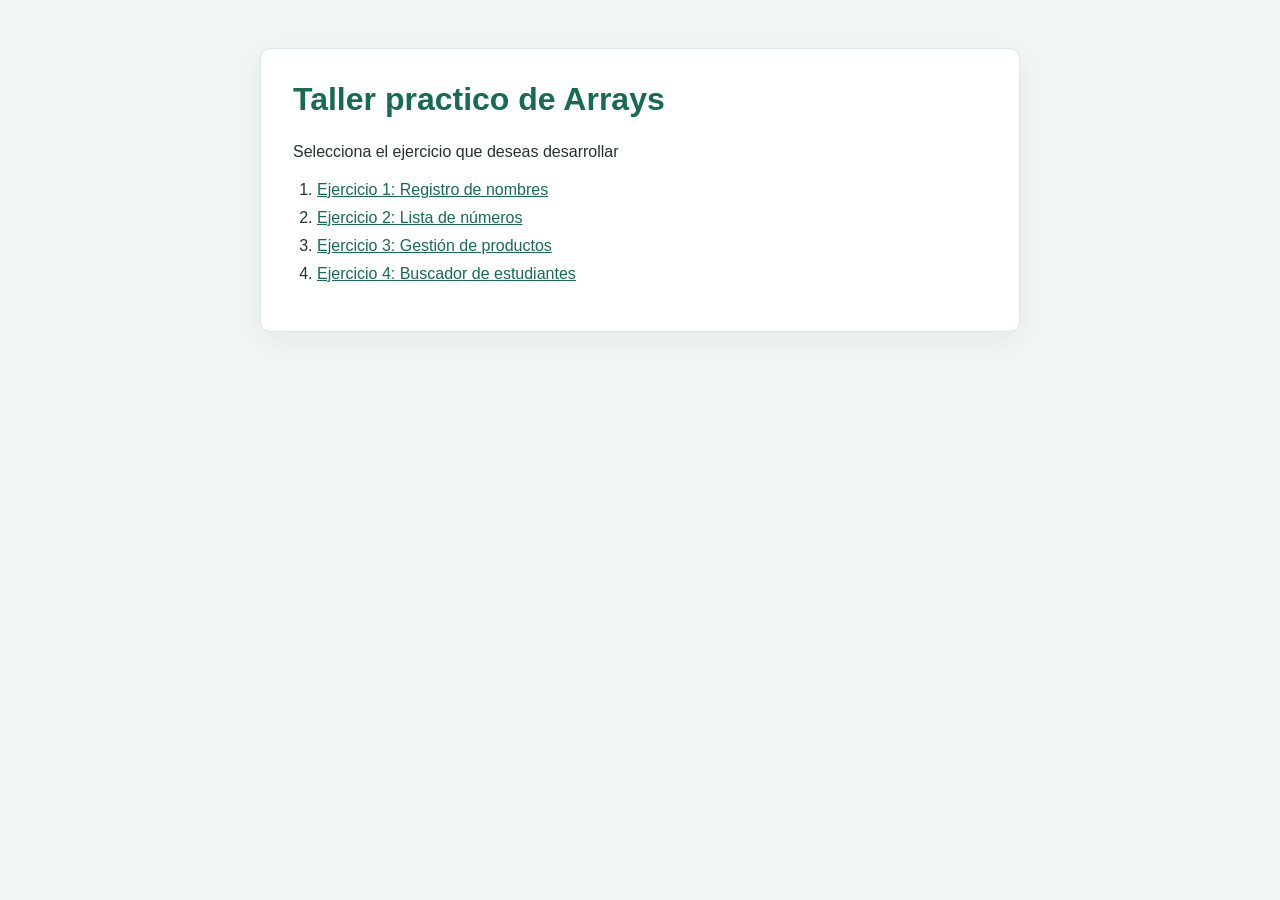
<file: index.html>
<!DOCTYPE html>
<html lang="en">
<head>
    <meta charset="UTF-8">
    <meta name="viewport" content="width=device-width, initial-scale=1.0">
    <title>Taller Arrays</title>
    <link rel="stylesheet" href="css/estilos.css">
</head>
<body>
    <h1>Taller practico de Arrays</h1>
    <p>Selecciona el ejercicio que deseas desarrollar</p>

    <ol>
        <li><a href="ejercicio1.html">Ejercicio 1: Registro de nombres</a></li>
        <li><a href="ejercicio2.html">Ejercicio 2: Lista de números</a></li>
        <li><a href="ejercicio3.html">Ejercicio 3: Gestión de productos</a></li>
        <li><a href="ejercicio4.html">Ejercicio 4: Buscador de estudiantes</a></li>
    </ol>
</body>
</html>
</file>
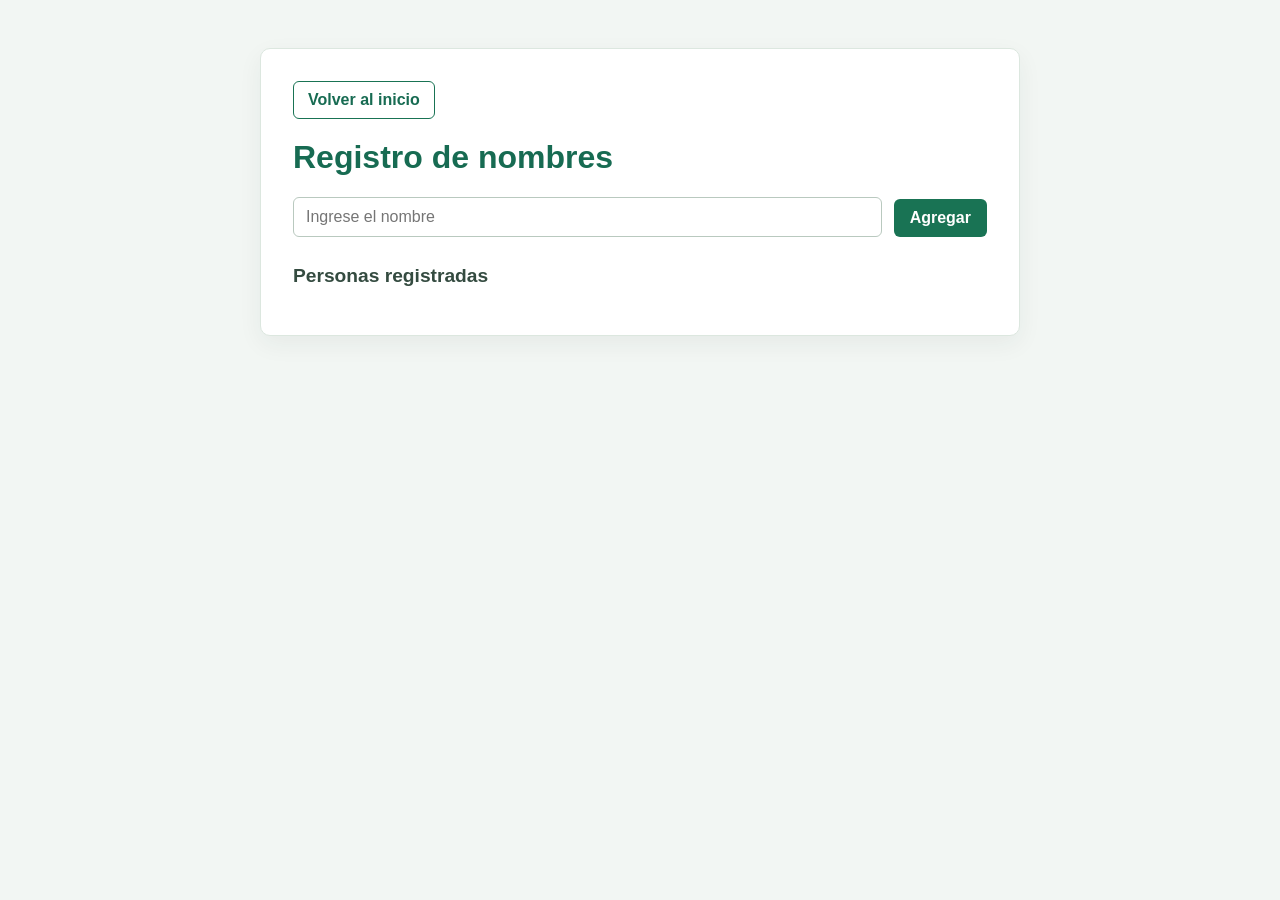
<file: ejercicio1.html>
<!DOCTYPE html>
<html lang="en">
<head>
    <meta charset="UTF-8">
    <meta name="viewport" content="width=device-width, initial-scale=1.0">
    <title>Registro de nombre</title>
    <link rel="stylesheet" href="css/estilos.css">
</head>
<body>
    <a class="boton-regresar" href="index.html">Volver al inicio</a>
    <h1>Registro de nombres</h1>

    <form action="">
        <input type="text" id="nombre" placeholder="Ingrese el nombre">
        <button id="btnAgregar" type="submit">Agregar</button>
    
</form>
    <h2>Personas registradas</h2>
    <ul id="lista"></ul>
    <p id="cantidad"></p>

    <script src="js/ejercicio1.js"></script>
</body>
</html>
</file>
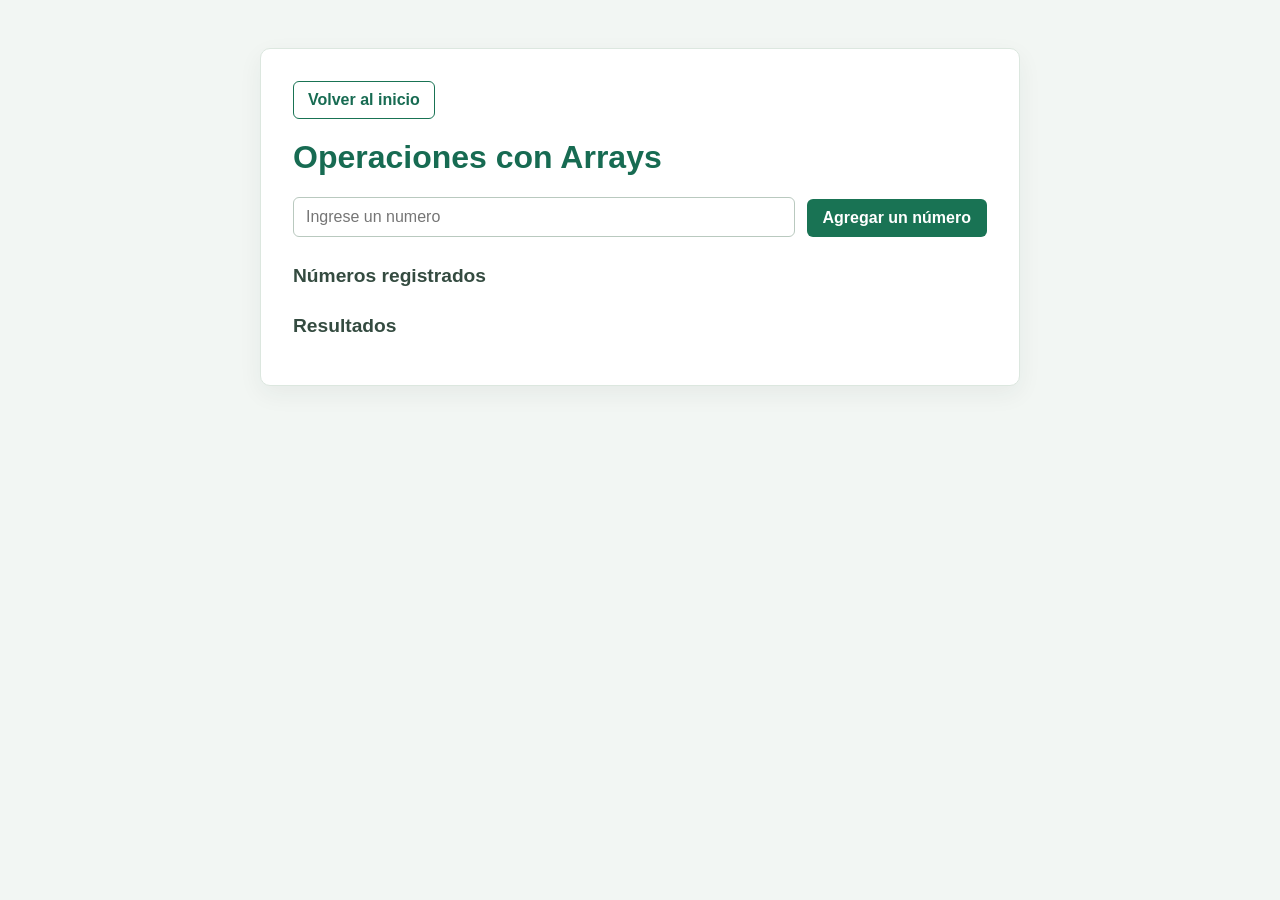
<file: ejercicio2.html>
<!DOCTYPE html>
<html lang="en">
<head>
    <meta charset="UTF-8">
    <meta name="viewport" content="width=device-width, initial-scale=1.0">
    <title>Lista de números</title>
    <link rel="stylesheet" href="css/estilos.css">
</head>
<body>
    <a class="boton-regresar" href="index.html">Volver al inicio</a>
    <h1>Operaciones con Arrays</h1>

    <form id="formulario">
        <input type="number" id="numero" placeholder="Ingrese un numero" step="any">
        <button type="submit" id="btnAgregar">Agregar un número</button>
    </form>
    <h2>Números registrados</h2>
    <ul id="lista"></ul>

    <h2>Resultados</h2>
    <p id="suma"></p>
    <p id="promedio"></p>
    <p id="mayor"></p>
    <p id="menor"></p>
    <script src="js/ejercicio2.js"></script>
</body>
</html>
</file>
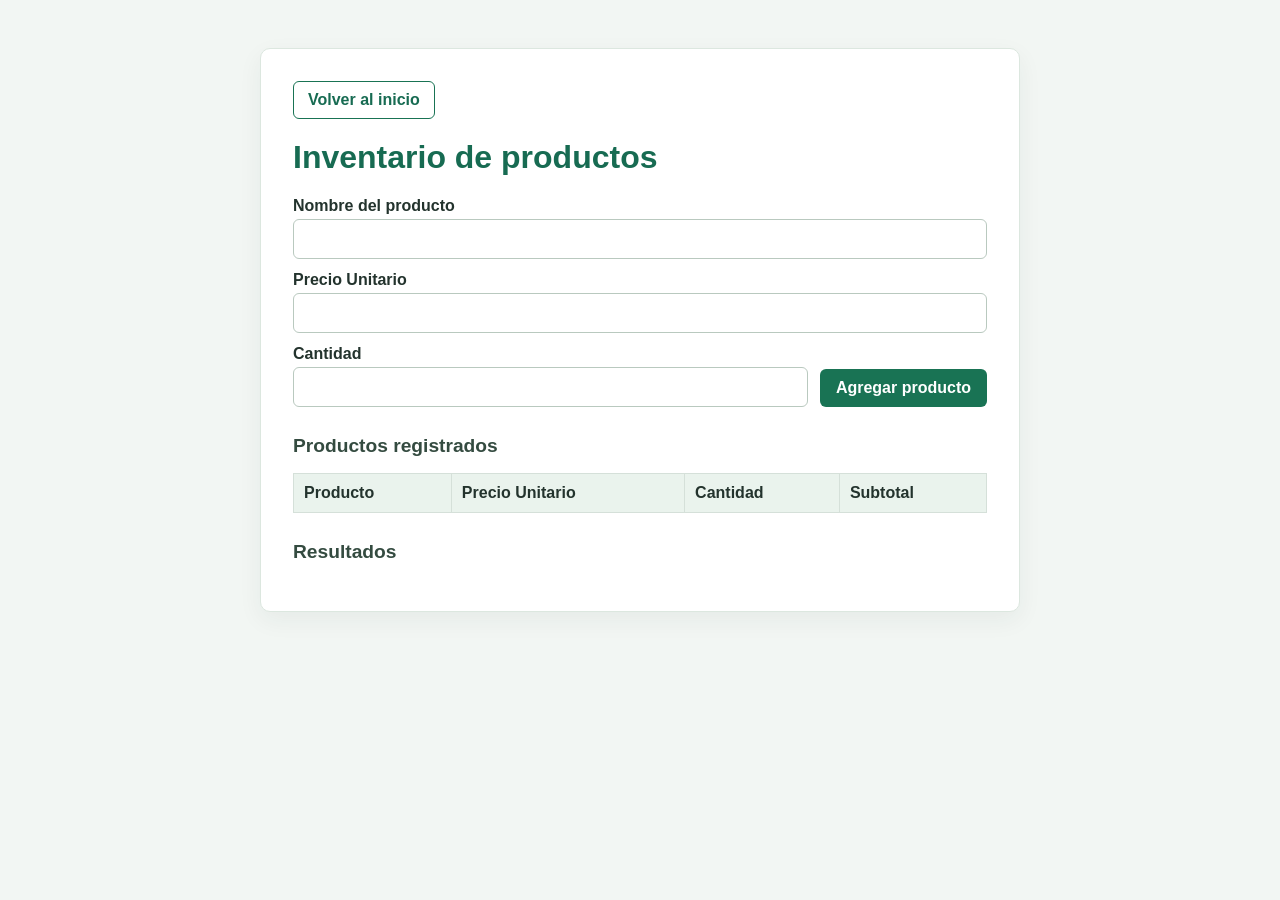
<file: ejercicio3.html>
<!DOCTYPE html>
<html lang="en">
<head>
    <meta charset="UTF-8">
    <meta name="viewport" content="width=device-width, initial-scale=1.0">
    <title>Gestion de productos</title>
    <link rel="stylesheet" href="css/estilos.css">
</head>
<body>
    <a class="boton-regresar" href="index.html">Volver al inicio</a>
    <h1>Inventario de productos</h1>

    <form id="formulario" novalidate>
        <label for="producto">Nombre del producto</label>
        <input type="text" id="producto" required>
        <label for="precio">Precio Unitario</label>
        <input type="number" id="precio" min="0" step="any" required>
        <label for="cantidad">Cantidad</label>
        <input type="number" id="cantidad" min="1" step="1" required>

        <button type="submit" id="btnAgregar">Agregar producto</button>
    </form>

    <h2>Productos registrados</h2>
    <table border="1">
        <thead>
            <tr>
                <th>Producto</th>
                <th>Precio Unitario</th>
                <th>Cantidad</th>
                <th>Subtotal</th>

            </tr>
        </thead>
        <tbody id="tabla"></tbody>
    </table>
    <h2>Resultados</h2>
    <p id="total"></p>
    <script src="js/ejercicio3.js"></script>
</body>
</html>
</file>
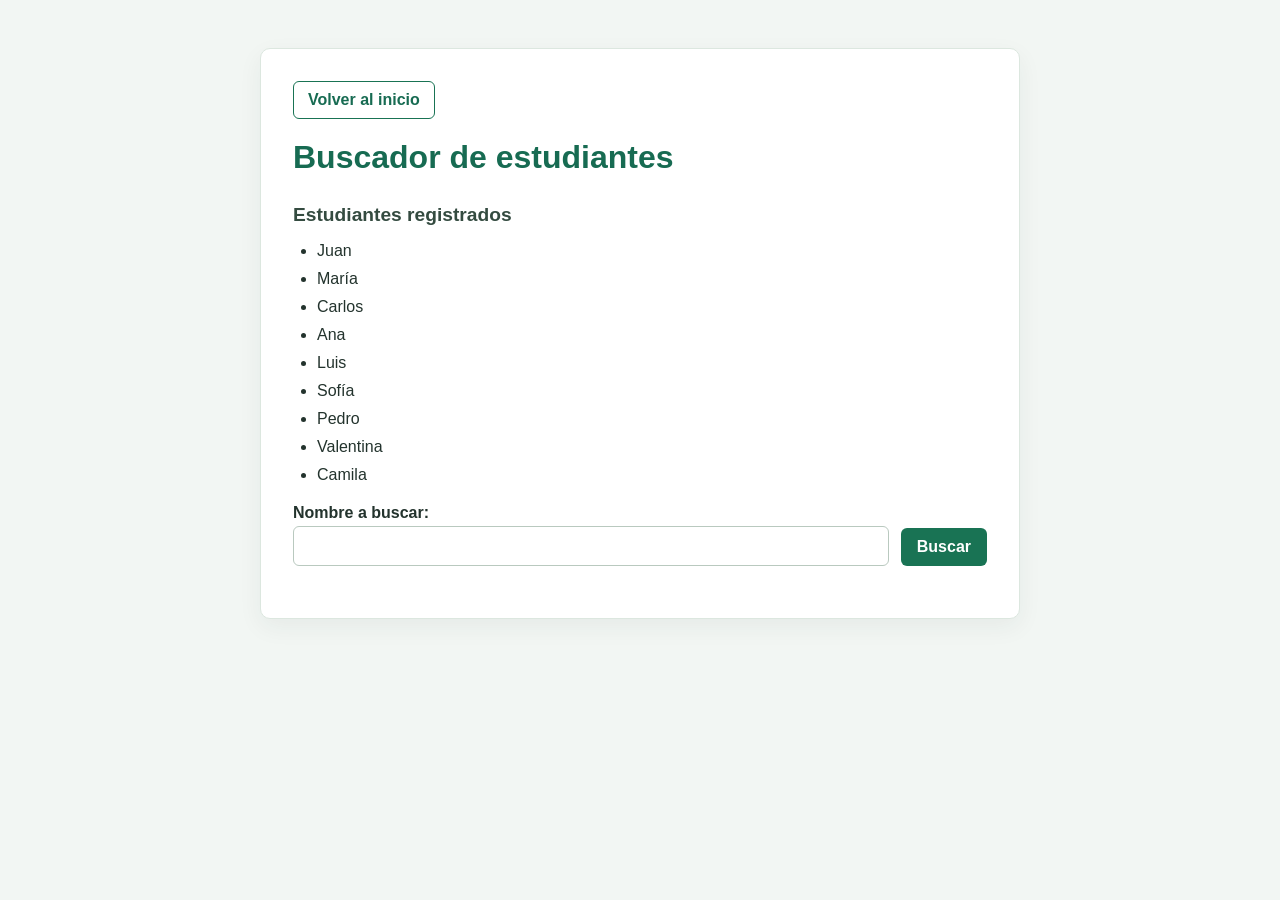
<file: ejercicio4.html>
<!DOCTYPE html>
<html lang="es">
<head>
<meta charset="UTF-8">
<meta name="viewport" content="width=device-width, initial-scale=1.0">
<title>Buscador de estudiantes</title>
<link rel="stylesheet" href="css/estilos.css">
</head>
<body>
<a class="boton-regresar" href="index.html">Volver al inicio</a>
<h1>Buscador de estudiantes</h1>

<h2>Estudiantes registrados</h2>
<ul id="listaEstudiantes"></ul>

<form id="formulario" novalidate>
<label for="busqueda">Nombre a buscar:</label>
<input type="text" id="busqueda">
<button type="submit">Buscar</button>
</form>

<p id="mensaje"></p>

<script src="js/ejercicio4.js"></script>
</body>
</html>
</file>
<file: css/estilos.css>
:root {
    font-family: "Segoe UI", Tahoma, sans-serif;
    color: #23332d;
    background: #f2f6f3;
}

* {
    box-sizing: border-box;
}

body {
    width: min(100% - 32px, 760px);
    margin: 48px auto;
    padding: 32px;
    background: #ffffff;
    border: 1px solid #dce7df;
    border-radius: 10px;
    box-shadow: 0 8px 24px rgba(35, 51, 45, 0.06);
}

h1 {
    margin-top: 0;
    color: #176b52;
}

h2 {
    margin-top: 28px;
    color: #344b40;
    font-size: 1.2rem;
}

p {
    line-height: 1.6;
}

ol,
ul {
    padding-left: 24px;
}

li {
    margin: 10px 0;
}

a {
    color: #176b52;
}

a:hover {
    color: #0c4937;
}

.boton-regresar {
    display: inline-block;
    margin-bottom: 20px;
    padding: 9px 14px;
    border: 1px solid #197354;
    border-radius: 6px;
    color: #176b52;
    font-weight: 600;
    text-decoration: none;
}

.boton-regresar:hover {
    background: #eaf3ed;
    color: #0c4937;
}

form {
    display: flex;
    flex-wrap: wrap;
    align-items: end;
    gap: 12px;
    margin: 20px 0;
}

label {
    display: block;
    flex-basis: 100%;
    margin-bottom: -8px;
    font-weight: 600;
}

input {
    min-width: 180px;
    flex: 1;
    padding: 10px 12px;
    border: 1px solid #b9c9bf;
    border-radius: 6px;
    font: inherit;
}

input:focus {
    border-color: #268565;
    outline: 3px solid rgba(38, 133, 101, 0.16);
}

button {
    padding: 10px 16px;
    border: 0;
    border-radius: 6px;
    background: #197354;
    color: #ffffff;
    font: inherit;
    font-weight: 600;
    cursor: pointer;
}

button:hover {
    background: #10583f;
}

table {
    width: 100%;
    border-collapse: collapse;
    margin: 16px 0;
}

th,
td {
    padding: 10px;
    border: 1px solid #d5e0d9;
    text-align: left;
}

th {
    background: #eaf3ed;
}

@media (max-width: 520px) {
    body {
        width: min(100% - 20px, 760px);
        margin: 20px auto;
        padding: 22px 18px;
    }

    form {
        align-items: stretch;
    }

    input,
    button {
        width: 100%;
    }

    table {
        font-size: 0.9rem;
    }

    th,
    td {
        padding: 7px;
    }
}
</file>
